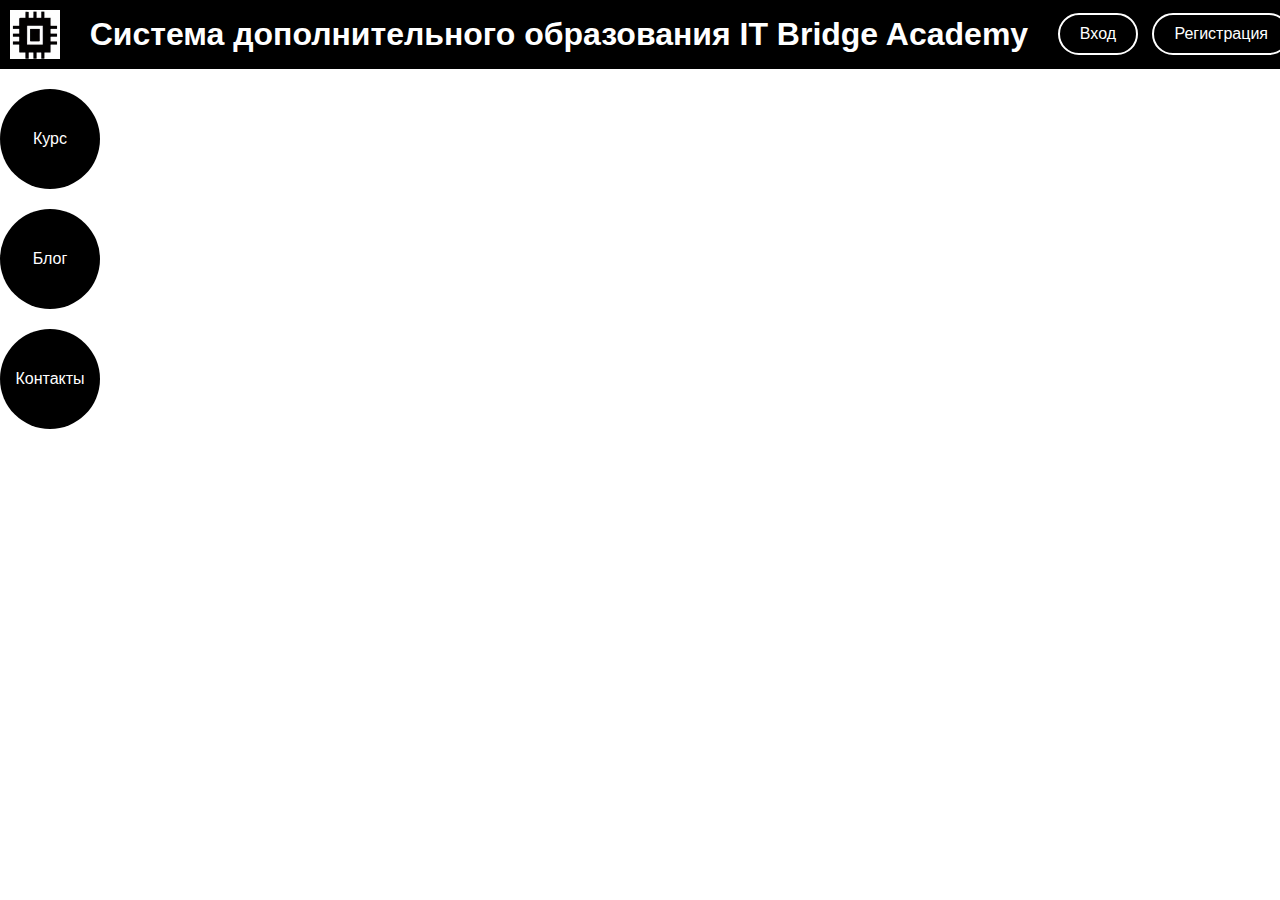
<file: СДО/index.html>
<!DOCTYPE html> 
<html lang="ru"> 
<head> 
    <meta charset="UTF-8"> 
    <meta name="viewport" content="width=device-width, initial-scale=1.0"> 
    <title>IT Bridge Academy</title> 
    <link rel="stylesheet" href="css/styles.css"> <!-- Подключение CSS файла -->
</head> 
<body> 
    <header> 
        <img src="images/logo.jpg" alt="Логотип" class="logo"> 
        <h1>Система дополнительного образования IT Bridge Academy</h1> 
        <div class="auth-buttons"> 
            <button class="auth-button">Вход</button> 
            <button class="auth-button">Регистрация</button> 
        </div> 
    </header> 
    <div class="main-container"> 
        <div class="sidebar"> 
            <div class="button-container"> 
                <button class="button">Курс</button> 
                <button class="button">Блог</button> 
                <button class="button">Контакты</button> 
            </div> 
        </div> 
<!-- Курсы -->
        <div class="content"> 
            <h1>


            </h1> 
        </div>

        
<!-- Курсы -->
    </div> 
</body> 
</html>
</file>
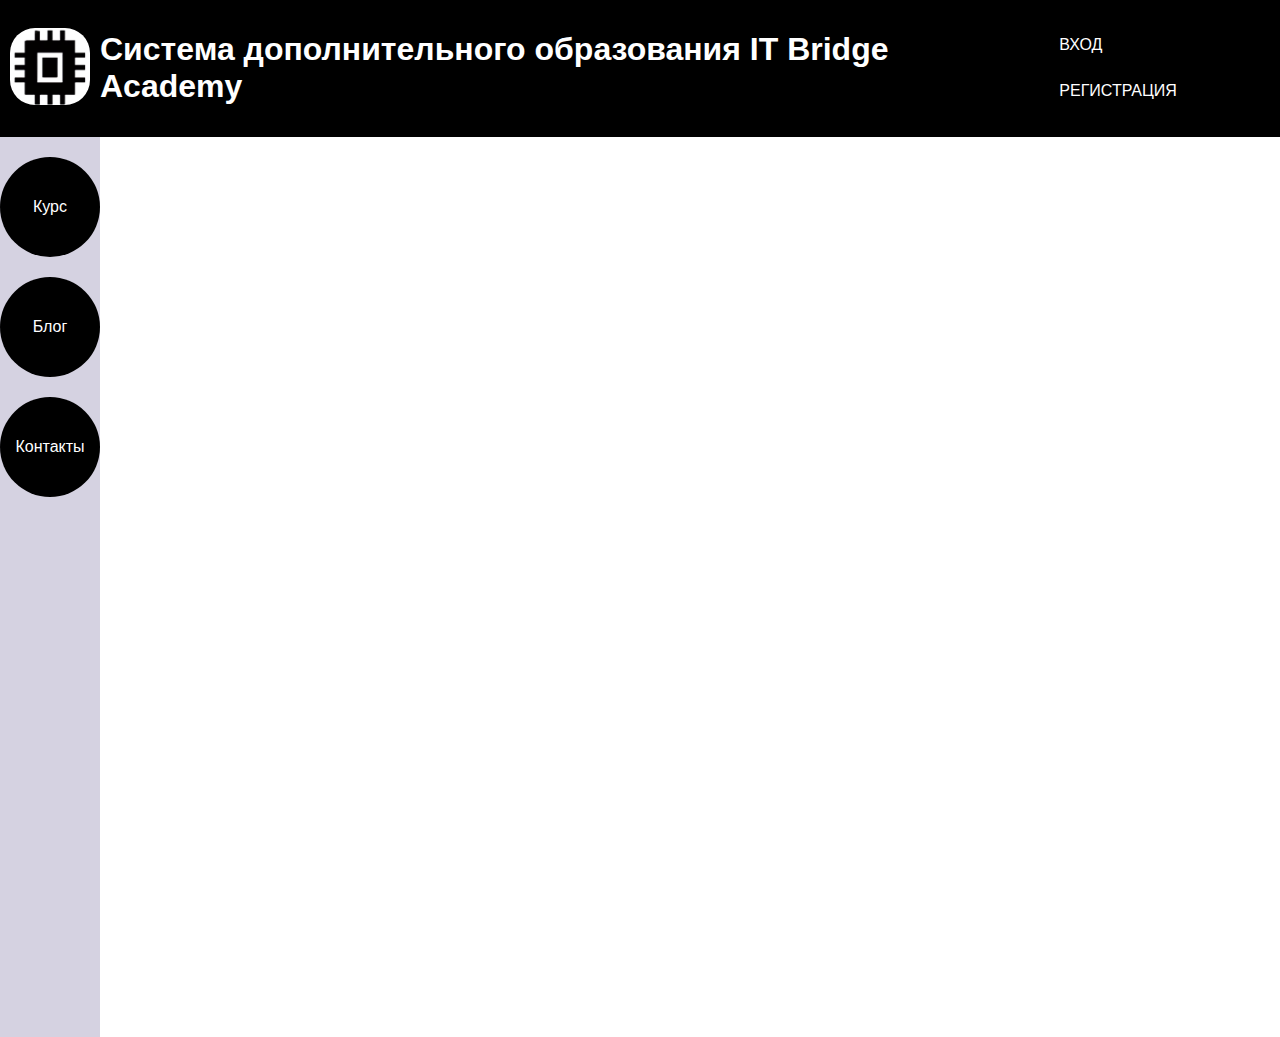
<file: СДО1/index.html>
<!DOCTYPE html>  
<html lang="ru">  
<head>  
    <meta charset="UTF-8">  
    <meta name="viewport" content="width=device-width, initial-scale=1.0">  
    <title>IT Bridge Academy</title>  
    <link rel="stylesheet" href="css/styles.css"> <!-- Подключение CSS файла -->
    <script src="js/scripts.js" defer></script>
</head>  
<body>  
    <header>  
      <a href="index.html"><img src="images/logo.jpg" alt="Логотип" class="logo"></a>
        <h1>Система дополнительного образования IT Bridge Academy</h1>  
        <div class="auth-buttons">  
            <button class="auth-button" id="loginBtn">ВХОД</button>  
            <button class="auth-button" id="registerBtn">РЕГИСТРАЦИЯ</button>  
        </div>  
    </header>  
    <div class="main-container">  
        <div class="sidebar">  
            <div class="button-container">  
                <button class="button" onclick="document.location='index1.html'">Курс</button>  
                <button class="button" onclick="document.location='index1.html'">Блог</button>
                <button class="button" onclick="document.location='index1.html'">Контакты</button>  
            </div>  
        </div>  
    </div>

    <!-- Модальное окно входа -->
    <div id="loginModal" class="modal">
      <div class="modal-content">
        <span class="close" id="closeLogin">&times;</span>
        <h2>Вход</h2>
        <form>
          <label for="email">Email:</label><br>
          <input type="email" id="email" name="email" required><br>
          <label for="password">Пароль:</label><br>
          <input type="password" id="password" name="password" required><br><br>
          <input type="submit" value="Войти">
        </form>
      </div>
    </div>

    <!-- Модальное окно регистрации -->
    <div id="registerModal" class="modal">
      <div class="modal-content">
        <span class="close" id="closeRegister">&times;</span>
        <h2>Регистрация</h2>
        <form>
          <label for="fullName">ФИО:</label><br>
          <input type="text" id="fullName" name="fullName" required><br>
          <label for="regEmail">Email:</label><br>
          <input type="email" id="regEmail" name="regEmail" required><br>
          <label for="regPassword">Пароль:</label><br>
          <input type="password" id="regPassword" name="regPassword" required><br>
          <label for="phone">Телефон:</label><br>
          <input type="tel" id="phone" name="phone" required><br><br>
          <input type="submit" value="Зарегистрироваться">
        </form>
      </div>
    </div>

    
</body>  
</html>
</file>
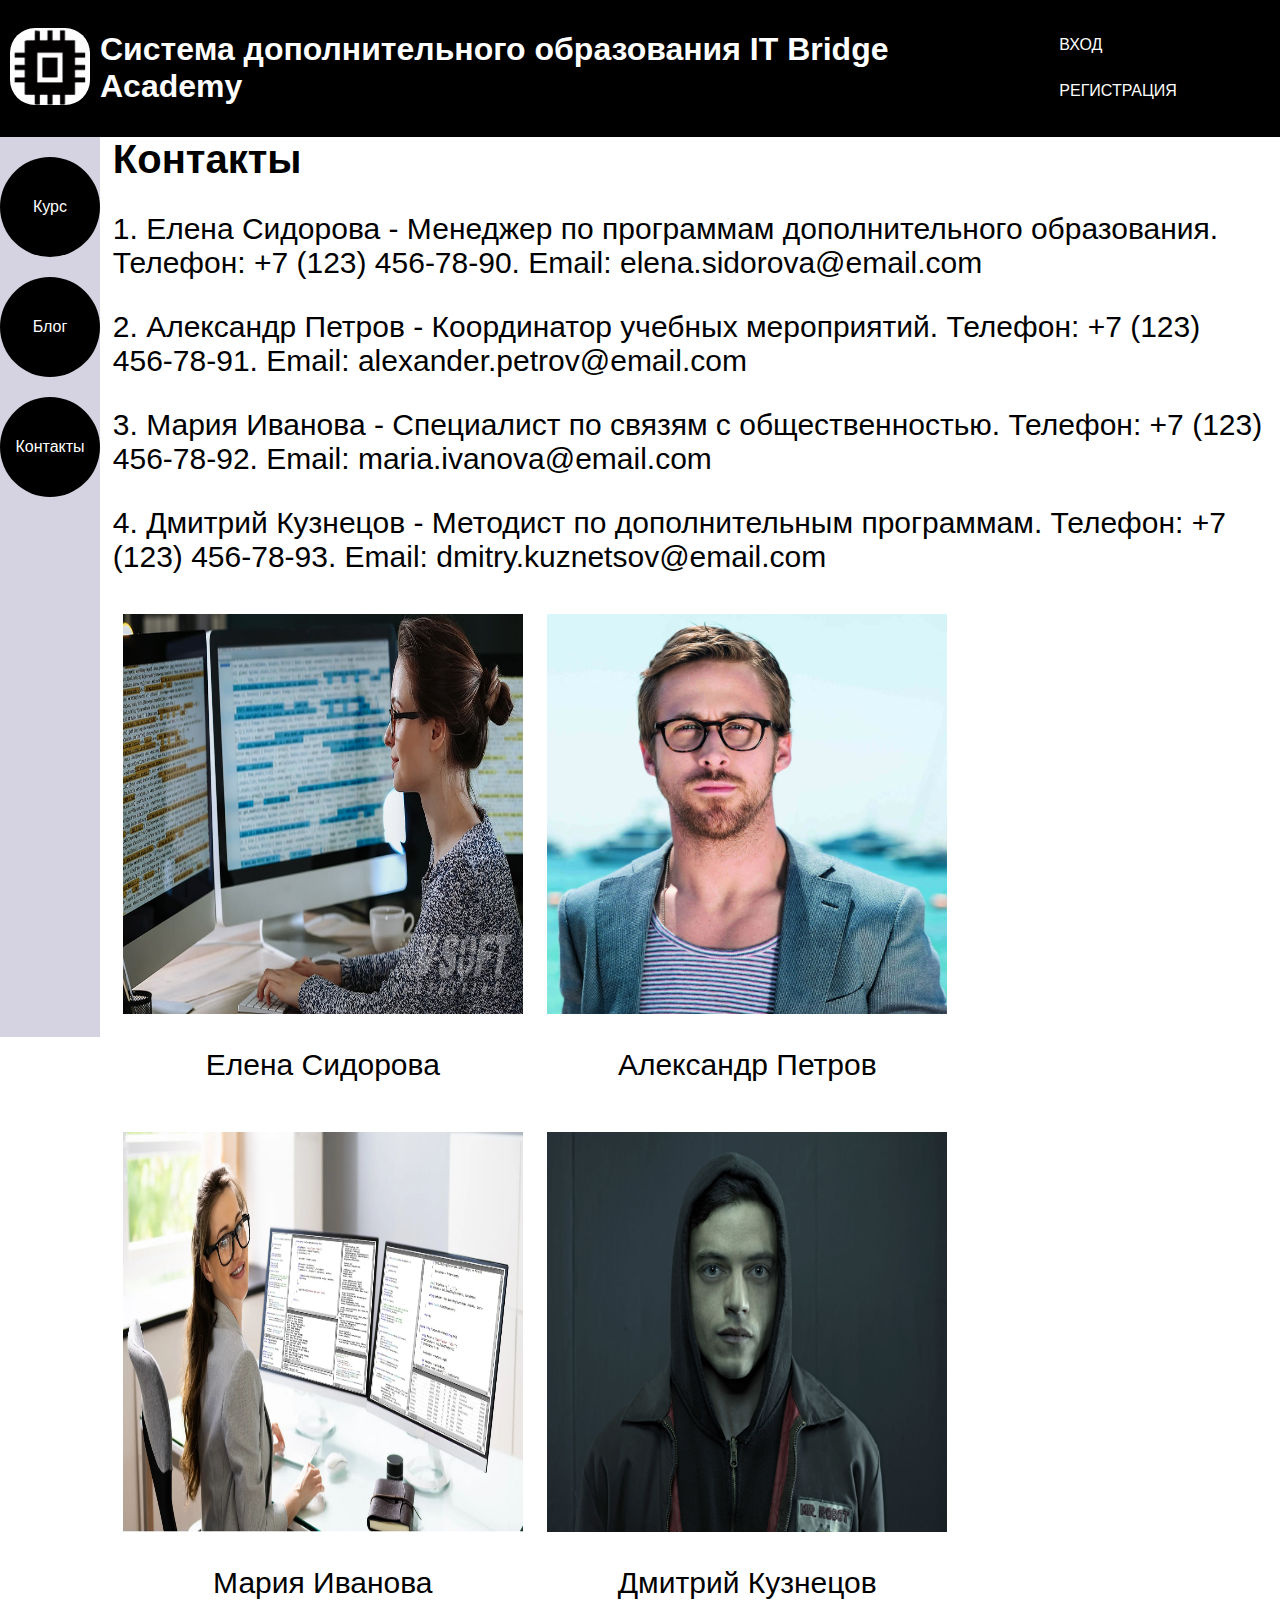
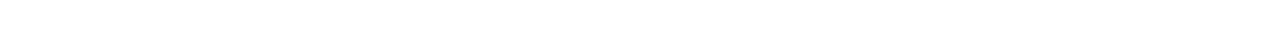
<file: СДО1/contact.html>
<!DOCTYPE html>  
<html lang="ru">  
<head>  
    <meta charset="UTF-8">  
    <meta name="viewport" content="width=device-width, initial-scale=1.0">  
    <title>IT Bridge Academy</title>  
    <link rel="stylesheet" href="css/styles.css"> <!-- Подключение CSS файла -->
    <script src="js/scripts.js" defer></script>
</head>  
<body>  
    <header>  
      <a href="index.html"><img src="images/logo.jpg" alt="Логотип" class="logo"></a>
        <h1>Система дополнительного образования IT Bridge Academy</h1>  
        <div class="auth-buttons">  
            <button class="auth-button" id="loginBtn">ВХОД</button>  
            <button class="auth-button" id="registerBtn">РЕГИСТРАЦИЯ</button>  
        </div>  
    </header> 
    <div class="main-container"> 
        <div class="sidebar">  
            <div class="button-container">  
                <button class="button" onclick="document.location='index1.html'">Курс</button>  
                <button class="button" onclick="document.location='index1.html'">Блог</button>
                <button class="button" onclick="document.location='index1.html'">Контакты</button> 
            </div>  
        </div>  
        <div class="content"> <!-- Контент справа от сайдбара --> 
          <h2>Контакты</h2> <!-- Текст "Контакты" -->
          <p>
            1. Елена Сидорова -
            Менеджер по программам дополнительного образования.        
            Телефон: +7 (123) 456-78-90. 
            Email: elena.sidorova@email.com
          </p>
          <p> 
          2. Александр Петров -
            Координатор учебных мероприятий. 
            Телефон: +7 (123) 456-78-91. 
            Email: alexander.petrov@email.com
          <p>
          <p>
          3. Мария Иванова -
              Специалист по связям с общественностью.  
              Телефон: +7 (123) 456-78-92.  
              Email: maria.ivanova@email.com
          </p>
          <p> 4. Дмитрий Кузнецов -
            Методист по дополнительным программам.  
            Телефон: +7 (123) 456-78-93.  
            Email: dmitry.kuznetsov@email.com
          </p>
          <div style="display: inline-block; margin: 10px; text-align: center;">
            <img src="images/contact.jpg" class="contact"><br>
            <p>Елена Сидорова</p>
        </div>
        
        <div style="display: inline-block; margin: 10px; text-align: center;">
            <img src="images/contact2.jpg" class="contact"><br>
            <p>Александр Петров</p>
        </div>
        
        <div style="display: inline-block; margin: 10px; text-align: center;">
            <img src="images/contact3.webp" class="contact"><br>
            <p>Мария Иванова</p>
        </div>
        
        <div style="display: inline-block; margin: 10px; text-align: center;">
            <img src="images/contact4.jpg" class="contact"><br>
            <p>Дмитрий Кузнецов</p>
        </div>
      </div>
    </div>

    <!-- Модальное окно входа -->
    <div id="loginModal" class="modal">
      <div class="modal-content">
        <span class="close" id="closeLogin">&times;</span>
        <h2>Вход</h2>
        <form>
          <label for="email">Email:</label><br>
          <input type="email" id="email" name="email" required><br>
          <label for="password">Пароль:</label><br>
          <input type="password" id="password" name="password" required><br><br>
          <input type="submit" value="Войти">
        </form>
      </div>
    </div>

    <!-- Модальное окно регистрации -->
    <div id="registerModal" class="modal">
      <div class="modal-content">
        <span class="close" id="closeRegister">&times;</span>
        <h2>Регистрация</h2>
        <form>
          <label for="fullName">ФИО:</label><br>
          <input type="text" id="fullName" name="fullName" required><br>
          <label for="regEmail">Email:</label><br>
          <input type="email" id="regEmail" name="regEmail" required><br>
          <label for="regPassword">Пароль:</label><br>
          <input type="password" id="regPassword" name="regPassword" required><br>
          <label for="phone">Телефон:</label><br>
          <input type="tel" id="phone" name="phone" required><br><br>
          <input type="submit" value="Зарегистрироваться">
        </form>
      </div>
    </div>

    
</body>  
</html>
</file>
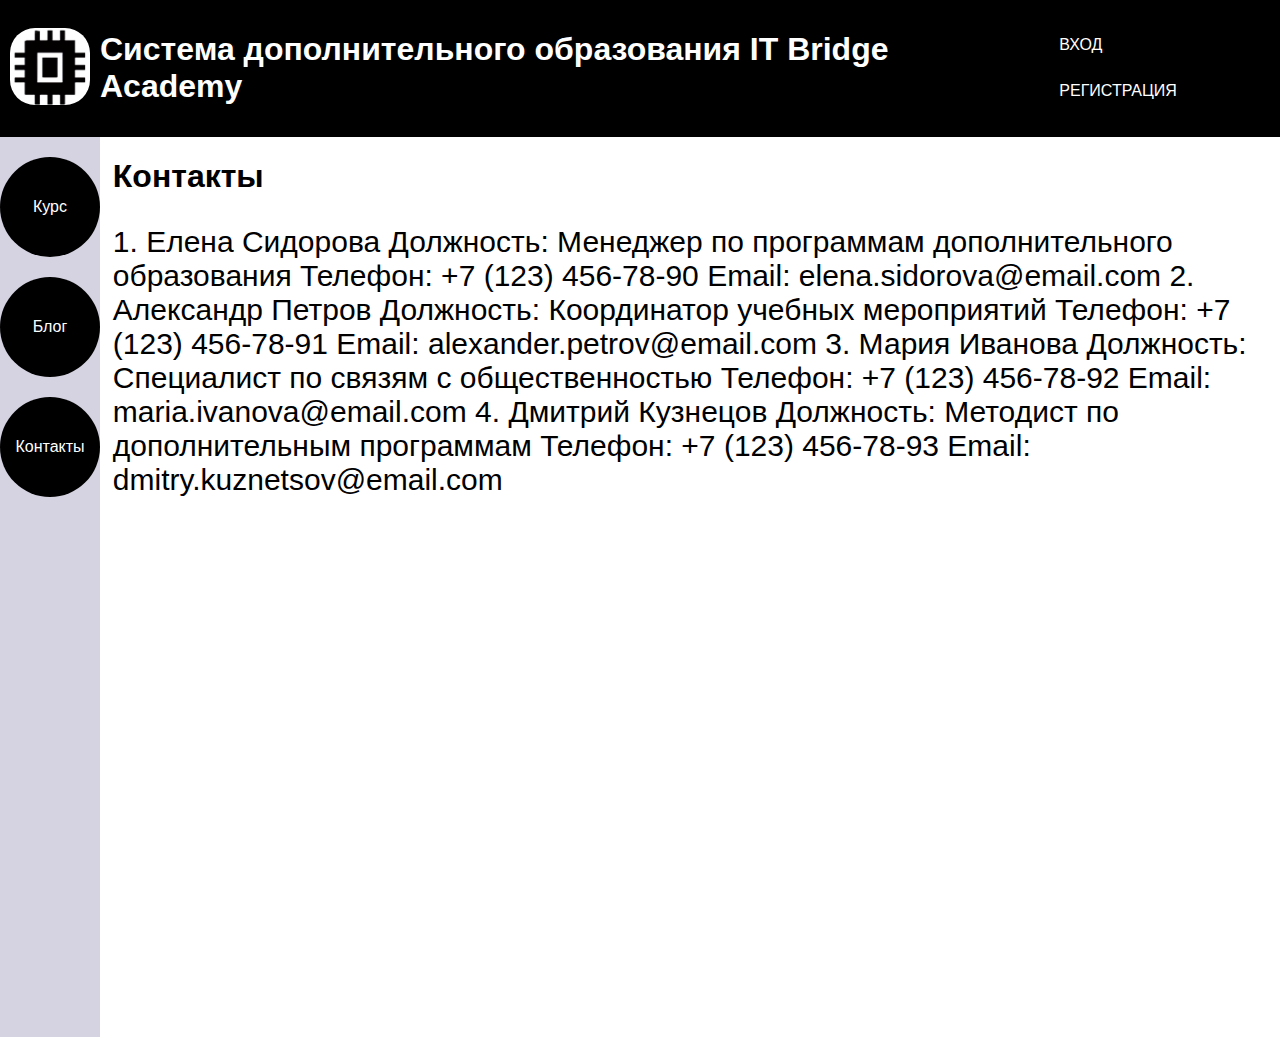
<file: СДО1/index1.html>
<!DOCTYPE html>  
<html lang="ru">  
<head>  
    <meta charset="UTF-8">  
    <meta name="viewport" content="width=device-width, initial-scale=1.0">  
    <title>IT Bridge Academy</title>  
    <link rel="stylesheet" href="css/styles.css"> <!-- Подключение CSS файла -->
    <script src="js/scripts.js" defer></script>
</head>  
<body>  
    <header>  
      <a href="index.html"><img src="images/logo.jpg" alt="Логотип" class="logo"></a>
        <h1>Система дополнительного образования IT Bridge Academy</h1>  
        <div class="auth-buttons">  
            <button class="auth-button" id="loginBtn">ВХОД</button>  
            <button class="auth-button" id="registerBtn">РЕГИСТРАЦИЯ</button>  
        </div>  
    </header> 
    <div class="main-container"> 
        <div class="sidebar">  
            <div class="button-container">  
                <button class="button" onclick="document.location='index1.html'">Курс</button>  
                <button class="button" onclick="document.location='index1.html'">Блог</button>
                <button class="button" onclick="document.location='index1.html'">Контакты</button> 
            </div>  
        </div>  
        <div class="content"> <!-- Контент справа от сайдбара --> 
          <h1>Контакты</h1> <!-- Текст "Контакты" -->
          <p>
            1. Елена Сидорова
            Должность: Менеджер по программам дополнительного образования        
            Телефон: +7 (123) 456-78-90 
            Email: elena.sidorova@email.com
            2. Александр Петров
            Должность: Координатор учебных мероприятий 
            Телефон: +7 (123) 456-78-91 
            Email: alexander.petrov@email.com
            3. Мария Иванова
            Должность: Специалист по связям с общественностью  
            Телефон: +7 (123) 456-78-92  
            Email: maria.ivanova@email.com
            4. Дмитрий Кузнецов
            Должность: Методист по дополнительным программам  
            Телефон: +7 (123) 456-78-93  
            Email: dmitry.kuznetsov@email.com
          </p>
      </div>
    </div>

    <!-- Модальное окно входа -->
    <div id="loginModal" class="modal">
      <div class="modal-content">
        <span class="close" id="closeLogin">&times;</span>
        <h2>Вход</h2>
        <form>
          <label for="email">Email:</label><br>
          <input type="email" id="email" name="email" required><br>
          <label for="password">Пароль:</label><br>
          <input type="password" id="password" name="password" required><br><br>
          <input type="submit" value="Войти">
        </form>
      </div>
    </div>

    <!-- Модальное окно регистрации -->
    <div id="registerModal" class="modal">
      <div class="modal-content">
        <span class="close" id="closeRegister">&times;</span>
        <h2>Регистрация</h2>
        <form>
          <label for="fullName">ФИО:</label><br>
          <input type="text" id="fullName" name="fullName" required><br>
          <label for="regEmail">Email:</label><br>
          <input type="email" id="regEmail" name="regEmail" required><br>
          <label for="regPassword">Пароль:</label><br>
          <input type="password" id="regPassword" name="regPassword" required><br>
          <label for="phone">Телефон:</label><br>
          <input type="tel" id="phone" name="phone" required><br><br>
          <input type="submit" value="Зарегистрироваться">
        </form>
      </div>
    </div>

    
</body>  
</html>
</file>
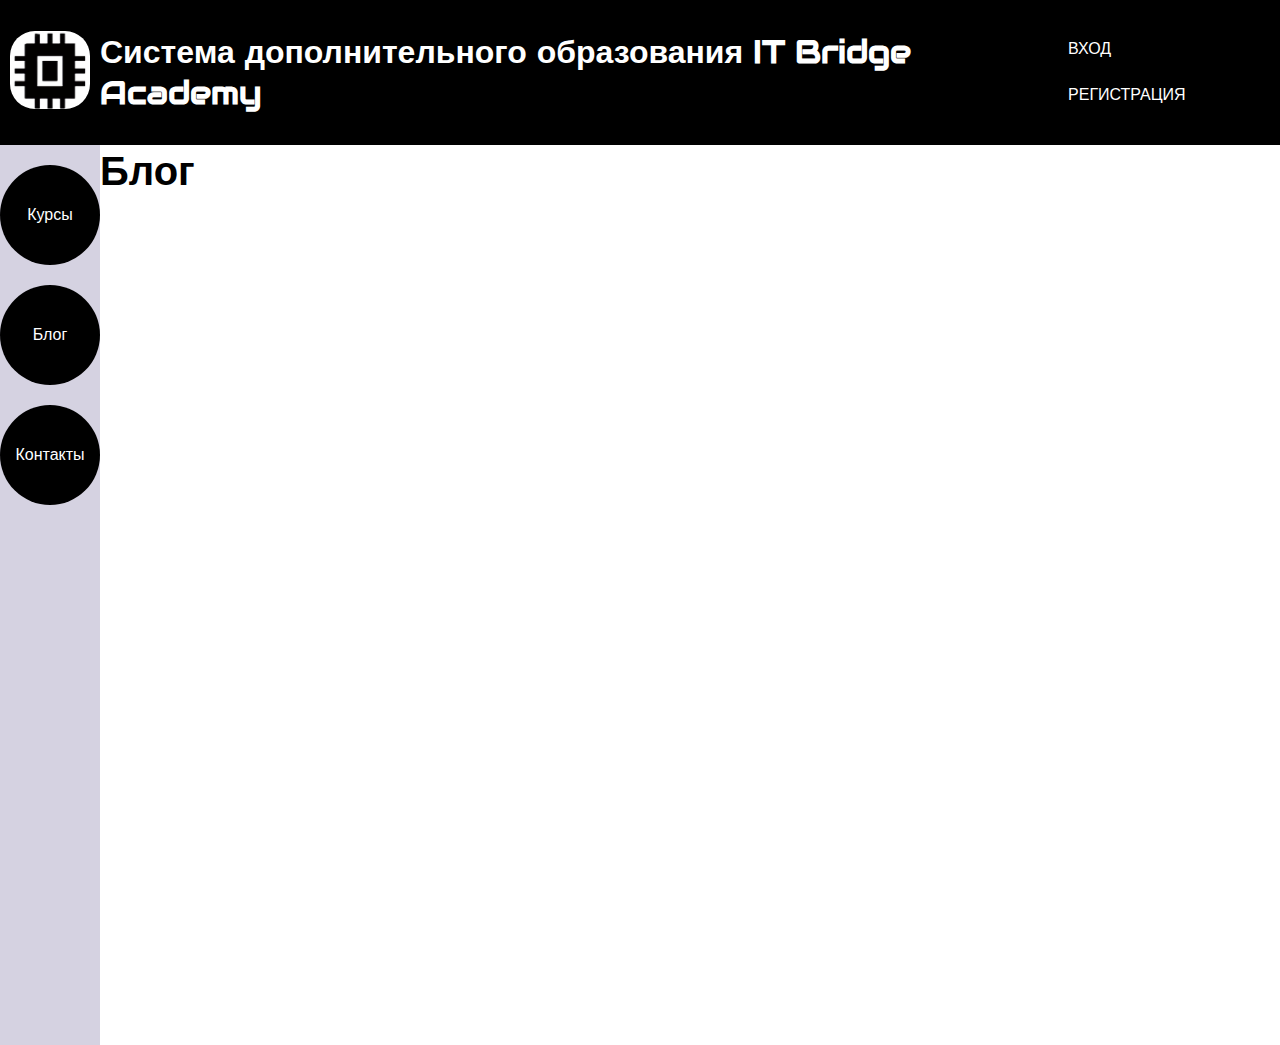
<file: СДО2/blog.html>
<!DOCTYPE html>  
<html lang="ru">  
<head>  
    <meta charset="UTF-8">  
    <meta name="viewport" content="width=device-width, initial-scale=1.0">  
    <title>IT Bridge Academy</title>  
    <link rel="stylesheet" href="https://fonts.googleapis.com/css?family=Audiowide">
    <link rel="stylesheet" href="css/styles.css"> <!-- Подключение CSS файла -->
    <script src="js/scripts.js" defer></script>
</head>  
<body>  
    <header>  
      <a href="sdo.html"><img src="images/logo.jpg" alt="Логотип" class="logo"></a>
        <h1>Система дополнительного образования IT Bridge Academy</h1>  
        <div class="auth-buttons">  
            <button class="auth-button" id="loginBtn">ВХОД</button>  
            <button class="auth-button" id="registerBtn">РЕГИСТРАЦИЯ</button>  
        </div>  
    </header> 
    <div class="main-container"> 
        <div class="sidebar">  
            <div class="button-container">  
                <button class="button" onclick="document.location='kyrsi.html'">Курсы</button>  
                <button class="button" onclick="document.location='blog.html'">Блог</button>
                <button class="button" onclick="document.location='contact.html'">Контакты</button> 
            </div>  
        </div>  
        
<h2>Блог</h2>
    <!-- Модальное окно входа -->
    <div id="loginModal" class="modal">
      <div class="modal-content">
        <span class="close" id="closeLogin">&times;</span>
        <h2>Вход</h2>
        <form>
          <label for="email">Email:</label><br>
          <input type="email" id="email" name="email" required><br>
          <label for="password">Пароль:</label><br>
          <input type="password" id="password" name="password" required><br><br>
          <input type="submit" value="Войти">
        </form>
      </div>
    </div>

    <!-- Модальное окно регистрации -->
    <div id="registerModal" class="modal">
      <div class="modal-content">
        <span class="close" id="closeRegister">&times;</span>
        <h2>Регистрация</h2>
        <form>
          <label for="fullName">ФИО:</label><br>
          <input type="text" id="fullName" name="fullName" required><br>
          <label for="regEmail">Email:</label><br>
          <input type="email" id="regEmail" name="regEmail" required><br>
          <label for="regPassword">Пароль:</label><br>
          <input type="password" id="regPassword" name="regPassword" required><br>
          <label for="phone">Телефон:</label><br>
          <input type="tel" id="phone" name="phone" required><br><br>
          <input type="submit" value="Зарегистрироваться">
        </form>
      </div>
    </div>

    
</body>  
</html>
</file>
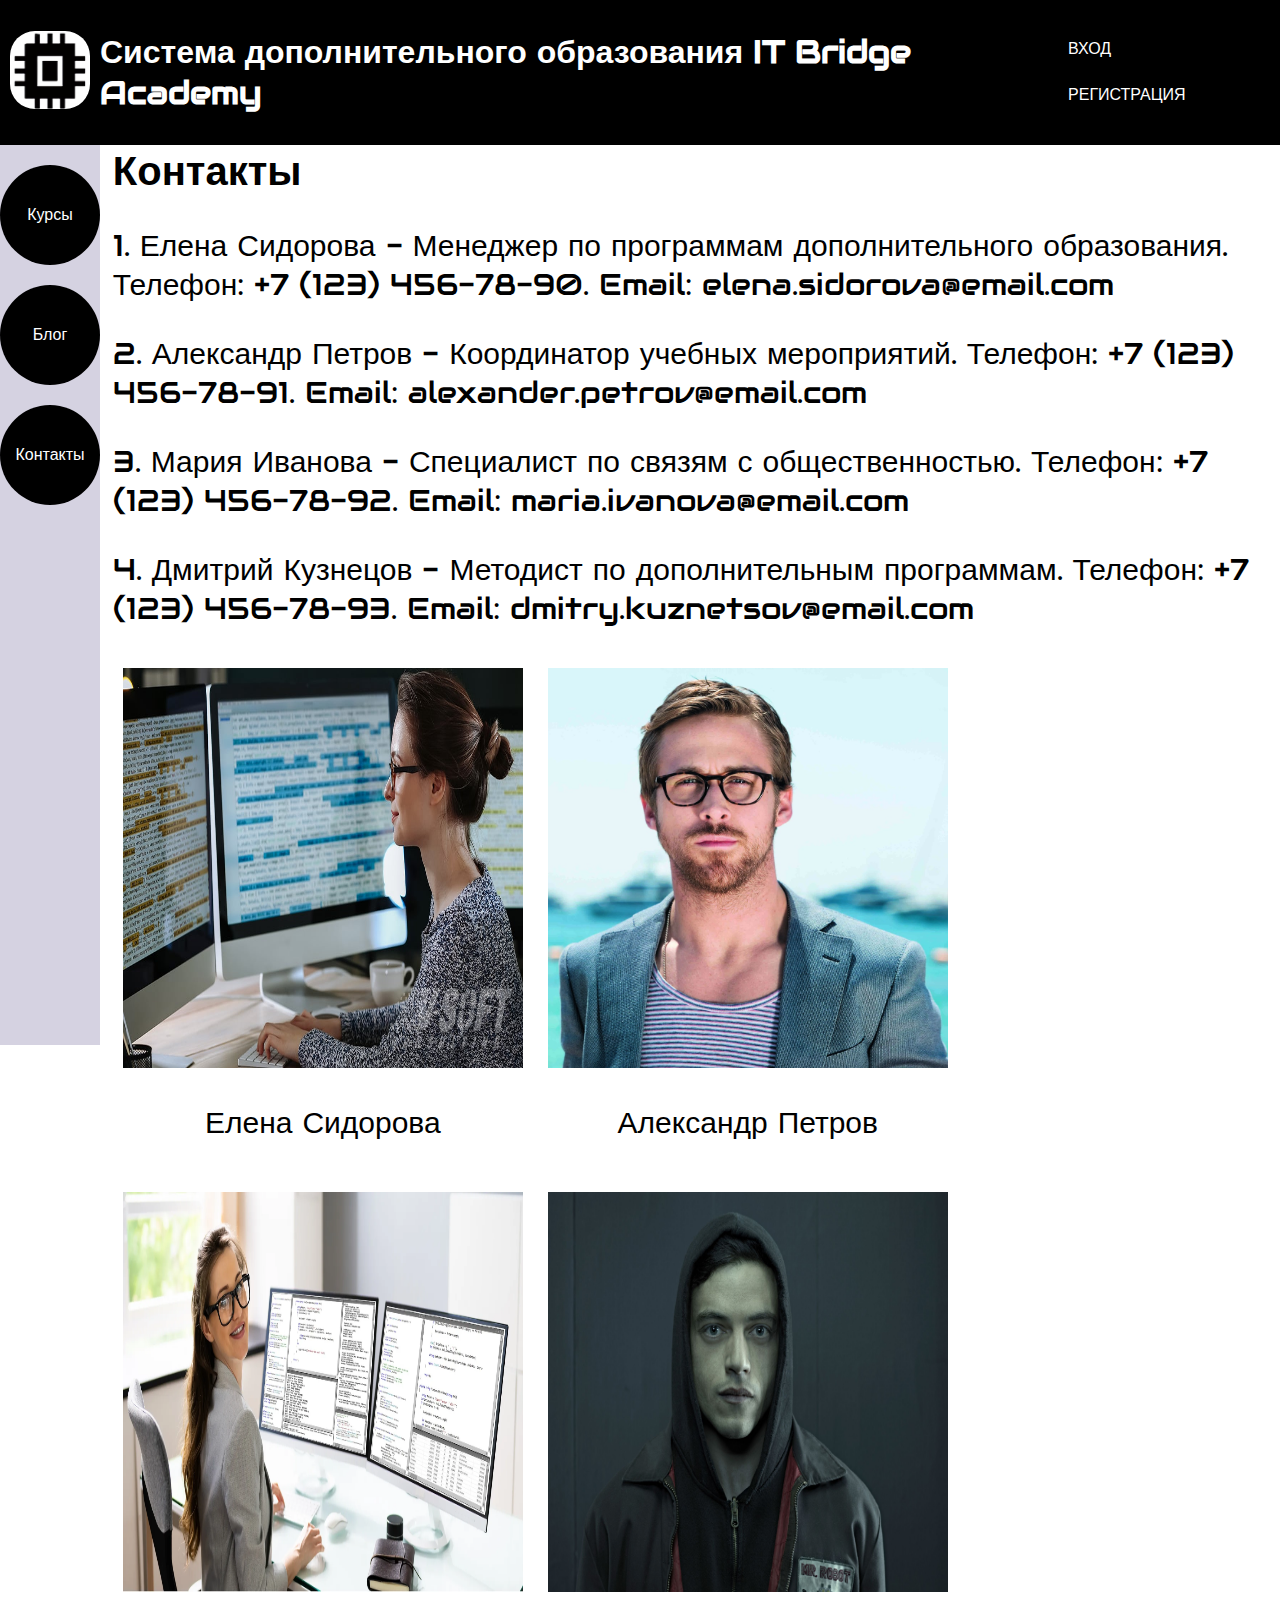
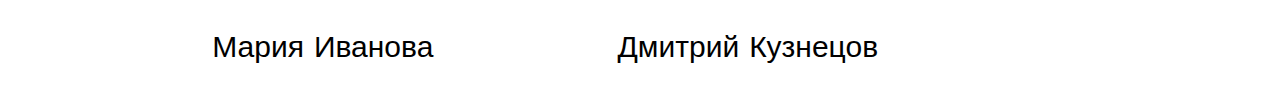
<file: СДО2/contact.html>
<!DOCTYPE html>  
<html lang="ru">  
<head>  
    <meta charset="UTF-8">  
    <meta name="viewport" content="width=device-width, initial-scale=1.0">  
    <title>IT Bridge Academy</title>  
    <link rel="stylesheet" href="https://fonts.googleapis.com/css?family=Audiowide">
    <link rel="stylesheet" href="css/styles.css"> <!-- Подключение CSS файла -->
    <script src="js/scripts.js" defer></script>
</head>  
<body>  
    <header>  
      <a href="sdo.html"><img src="images/logo.jpg" alt="Логотип" class="logo"></a>
        <h1>Система дополнительного образования IT Bridge Academy</h1>  
        <div class="auth-buttons">  
            <button class="auth-button" id="loginBtn">ВХОД</button>  
            <button class="auth-button" id="registerBtn">РЕГИСТРАЦИЯ</button>  
        </div>  
    </header> 
    <div class="main-container"> 
        <div class="sidebar">  
            <div class="button-container">  
                <button class="button" onclick="document.location='kyrsi.html'">Курсы</button>  
                <button class="button" onclick="document.location='blog.html'">Блог</button>
                <button class="button" onclick="document.location='contact.html'">Контакты</button> 
            </div>  
        </div>  
        <div class="content"> 
          <h2>Контакты</h2> 
          <p>
            1. Елена Сидорова -
            Менеджер по программам дополнительного образования.        
            Телефон: +7 (123) 456-78-90. 
            Email: elena.sidorova@email.com
          </p>
          <p> 
          2. Александр Петров -
            Координатор учебных мероприятий. 
            Телефон: +7 (123) 456-78-91. 
            Email: alexander.petrov@email.com
          <p>
          <p>
          3. Мария Иванова -
              Специалист по связям с общественностью.  
              Телефон: +7 (123) 456-78-92.  
              Email: maria.ivanova@email.com
          </p>
          <p> 4. Дмитрий Кузнецов -
            Методист по дополнительным программам.  
            Телефон: +7 (123) 456-78-93.  
            Email: dmitry.kuznetsov@email.com
          </p>
          <div style="display: inline-block; margin: 10px; text-align: center;">
            <img src="images/contact.jpg" class="contact"><br>
            <p>Елена Сидорова</p>
        </div>
        
        <div style="display: inline-block; margin: 10px; text-align: center;">
            <img src="images/contact2.jpg" class="contact"><br>
            <p>Александр Петров</p>
        </div>
        
        <div style="display: inline-block; margin: 10px; text-align: center;">
            <img src="images/contact3.webp" class="contact"><br>
            <p>Мария Иванова</p>
        </div>
        
        <div style="display: inline-block; margin: 10px; text-align: center;">
            <img src="images/contact4.jpg" class="contact"><br>
            <p>Дмитрий Кузнецов</p>
        </div>
      </div>
    </div>

    <!-- Модальное окно входа -->
    <div id="loginModal" class="modal">
      <div class="modal-content">
        <span class="close" id="closeLogin">&times;</span>
        <h2>Вход</h2>
        <form>
          <label for="email">Email:</label><br>
          <input type="email" id="email" name="email" required><br>
          <label for="password">Пароль:</label><br>
          <input type="password" id="password" name="password" required><br><br>
          <input type="submit" value="Войти">
        </form>
      </div>
    </div>

    <!-- Модальное окно регистрации -->
    <div id="registerModal" class="modal">
      <div class="modal-content">
        <span class="close" id="closeRegister">&times;</span>
        <h2>Регистрация</h2>
        <form>
          <label for="fullName">ФИО:</label><br>
          <input type="text" id="fullName" name="fullName" required><br>
          <label for="regEmail">Email:</label><br>
          <input type="email" id="regEmail" name="regEmail" required><br>
          <label for="regPassword">Пароль:</label><br>
          <input type="password" id="regPassword" name="regPassword" required><br>
          <label for="phone">Телефон:</label><br>
          <input type="tel" id="phone" name="phone" required><br><br>
          <input type="submit" value="Зарегистрироваться">
        </form>
      </div>
    </div>

    
</body>  
</html>
</file>
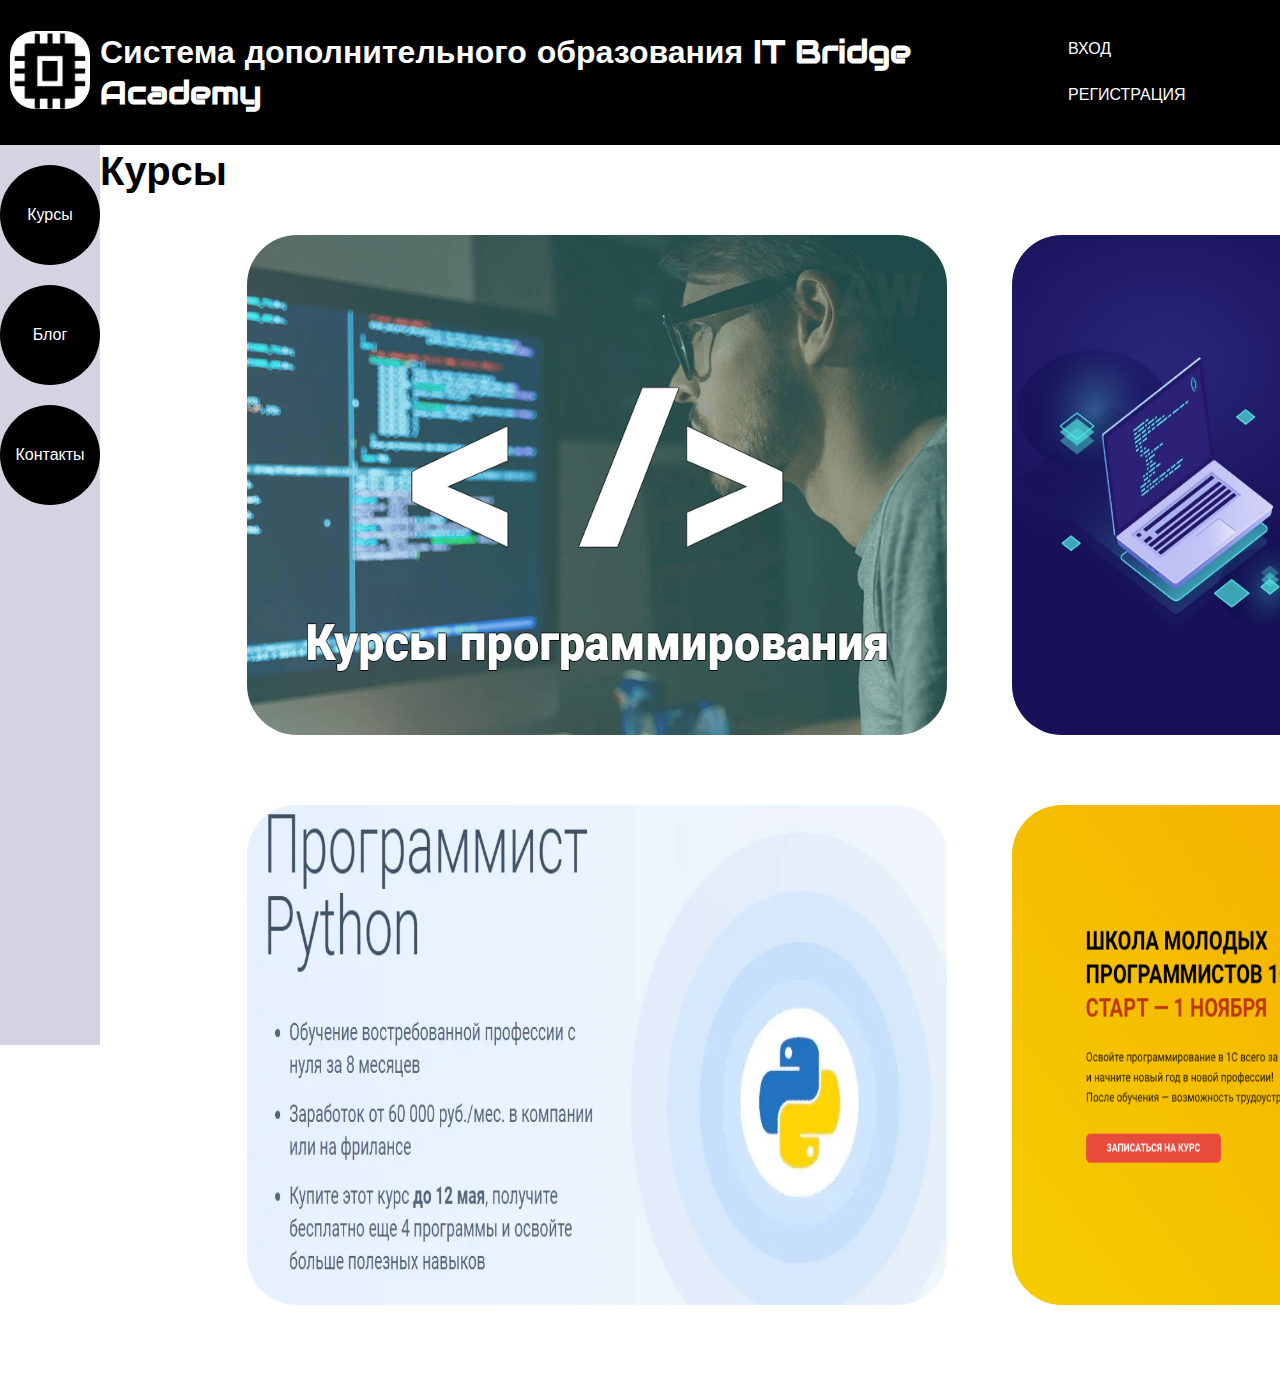
<file: СДО2/Kyrsi.html>
<!DOCTYPE html>  
<html lang="ru">  
<head>  
    <meta charset="UTF-8">  
    <meta name="viewport" content="width=device-width, initial-scale=1.0">  
    <title>IT Bridge Academy</title>  
    <link rel="stylesheet" href="https://fonts.googleapis.com/css?family=Audiowide">
    <link rel="stylesheet" href="css/styles.css"> <!-- Подключение CSS файла -->
    <script src="js/scripts.js" defer></script>
</head>  
<body>  
    <header>  
      <a href="sdo.html"><img src="images/logo.jpg" alt="Логотип" class="logo"></a>
        <h1>Система дополнительного образования IT Bridge Academy</h1>  
        <div class="auth-buttons">  
            <button class="auth-button" id="loginBtn">ВХОД</button>  
            <button class="auth-button" id="registerBtn">РЕГИСТРАЦИЯ</button>  
        </div>  
    </header> 
    <div class="main-container"> 
        <div class="sidebar">  
            <div class="button-container">  
                <button class="button" onclick="document.location='kyrsi.html'">Курсы</button>  
                <button class="button" onclick="document.location='blog.html'">Блог</button>
                <button class="button" onclick="document.location='contact.html'">Контакты</button> 
            </div>  
        </div>  
        <h2>Курсы</h2>

    <!-- Модальное окно входа -->
    <div id="loginModal" class="modal">
      <div class="modal-content">
        <span class="close" id="closeLogin">&times;</span>
        <h2>Вход</h2>
        <form>
          <label for="email">Email:</label><br>
          <input type="email" id="email" name="email" required><br>
          <label for="password">Пароль:</label><br>
          <input type="password" id="password" name="password" required><br><br>
          <input type="submit" value="Войти">
        </form>
      </div>
    </div>
    <div class="gallery">
      <a href="kyrsiinfo.html"><img src="images/photokyrsi.jpeg" alt="Image 1" class="single-image"></a>
        <a href="kyrsiinfo.html"><img src="images/photokyrsi1.jpg" alt="Image 2" class="single-image"></a>
          <a href="kyrsiinfo.html"><img src="images/photokyrsi2.png" alt="Image 3" class="single-image"></a>
            <a href="kyrsiinfo.html"><img src="images/photokyrsi3.webp" alt="Image 4" class="single-image"></a>
              <a href="kyrsiinfo.html"><img src="images/photokyrsi4.png" alt="Image 5" class="single-image"></a>
                <a href="kyrsiinfo.html"><img src="images/photokyrsi5.png" alt="Image 6" class="single-image"></a>
  </div>
    <!-- Модальное окно регистрации -->
    <div id="registerModal" class="modal">
      <div class="modal-content">
        <span class="close" id="closeRegister">&times;</span>
        <h2>Регистрация</h2>
        <form>
          <label for="fullName">ФИО:</label><br>
          <input type="text" id="fullName" name="fullName" required><br>
          <label for="regEmail">Email:</label><br>
          <input type="email" id="regEmail" name="regEmail" required><br>
          <label for="regPassword">Пароль:</label><br>
          <input type="password" id="regPassword" name="regPassword" required><br>
          <label for="phone">Телефон:</label><br>
          <input type="tel" id="phone" name="phone" required><br><br>
          <input type="submit" value="Зарегистрироваться">
        </form>
      </div>
    </div>

    
</body>  
</html>
</file>
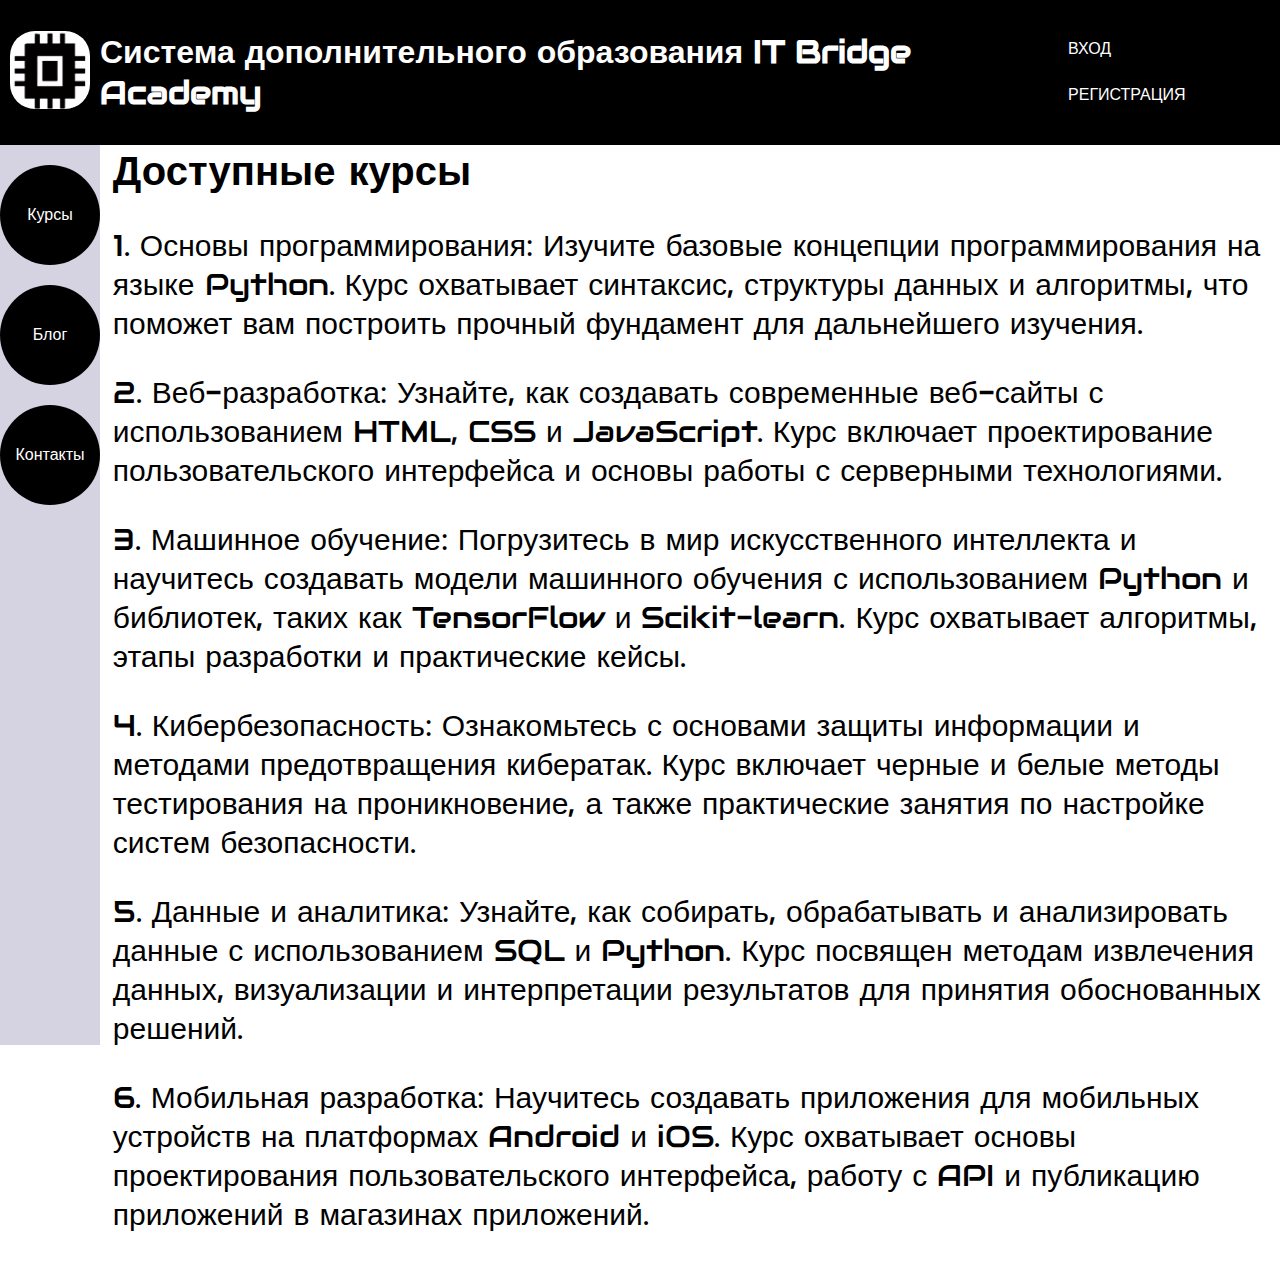
<file: СДО2/kyrsiinfo.html>
<!DOCTYPE html>  
<html lang="ru">  
<head>  
    <meta charset="UTF-8">  
    <meta name="viewport" content="width=device-width, initial-scale=1.0">  
    <title>IT Bridge Academy</title>
    <link rel="stylesheet" href="https://fonts.googleapis.com/css?family=Audiowide">
    <link rel="stylesheet" href="css/styles.css"> <!-- Подключение CSS файла -->
    <script src="js/scripts.js" defer></script>
</head>  
<body>  
    <header>  
      <a href="sdo.html"><img src="images/logo.jpg" alt="Логотип" class="logo"></a>
        <h1>Система дополнительного образования IT Bridge Academy</h1>  
        <div class="auth-buttons">  
            <button class="auth-button" id="loginBtn">ВХОД</button>  
            <button class="auth-button" id="registerBtn">РЕГИСТРАЦИЯ</button>  
        </div>  
    </header> 
    <div class="main-container"> 
        <div class="sidebar">  
            <div class="button-container">  
                <button class="button" onclick="document.location='kyrsi.html'">Курсы</button>  
                <button class="button" onclick="document.location='blog.html'">Блог</button>
                <button class="button" onclick="document.location='contact.html'">Контакты</button> 
            </div>  
        </div>  
        <div class="content"> 
         <h2>Доступные курсы</h2> 
         <p>1. Основы программирования: Изучите базовые концепции программирования на языке Python. Курс охватывает синтаксис, структуры данных и алгоритмы, что поможет вам построить прочный фундамент для дальнейшего изучения.</p>

         <p>2. Веб-разработка: Узнайте, как создавать современные веб-сайты с использованием HTML, CSS и JavaScript. Курс включает проектирование пользовательского интерфейса и основы работы с серверными технологиями.</p>

          <p>3. Машинное обучение: Погрузитесь в мир искусственного интеллекта и научитесь создавать модели машинного обучения с использованием Python и библиотек, таких как TensorFlow и Scikit-learn. Курс охватывает алгоритмы, этапы разработки и практические кейсы.</p>

            <p>4. Кибербезопасность: Ознакомьтесь с основами защиты информации и методами предотвращения кибератак. Курс включает черные и белые методы тестирования на проникновение, а также практические занятия по настройке систем безопасности.</p>

              <p>5. Данные и аналитика: Узнайте, как собирать, обрабатывать и анализировать данные с использованием SQL и Python. Курс посвящен методам извлечения данных, визуализации и интерпретации результатов для принятия обоснованных решений.</p>

                <p>6. Мобильная разработка: Научитесь создавать приложения для мобильных устройств на платформах Android и iOS. Курс охватывает основы проектирования пользовательского интерфейса, работу с API и публикацию приложений в магазинах приложений.</p>
        </div>
      </div>
    </div>

    <!-- Модальное окно входа -->
    <div id="loginModal" class="modal">
      <div class="modal-content">
        <span class="close" id="closeLogin">&times;</span>
        <h2>Вход</h2>
        <form>
          <label for="email">Email:</label><br>
          <input type="email" id="email" name="email" required><br>
          <label for="password">Пароль:</label><br>
          <input type="password" id="password" name="password" required><br><br>
          <input type="submit" value="Войти">
        </form>
      </div>
    </div>

    <!-- Модальное окно регистрации -->
    <div id="registerModal" class="modal">
      <div class="modal-content">
        <span class="close" id="closeRegister">&times;</span>
        <h2>Регистрация</h2>
        <form>
          <label for="fullName">ФИО:</label><br>
          <input type="text" id="fullName" name="fullName" required><br>
          <label for="regEmail">Email:</label><br>
          <input type="email" id="regEmail" name="regEmail" required><br>
          <label for="regPassword">Пароль:</label><br>
          <input type="password" id="regPassword" name="regPassword" required><br>
          <label for="phone">Телефон:</label><br>
          <input type="tel" id="phone" name="phone" required><br><br>
          <input type="submit" value="Зарегистрироваться">
        </form>
      </div>
    </div>

    
</body>  
</html>
</file>
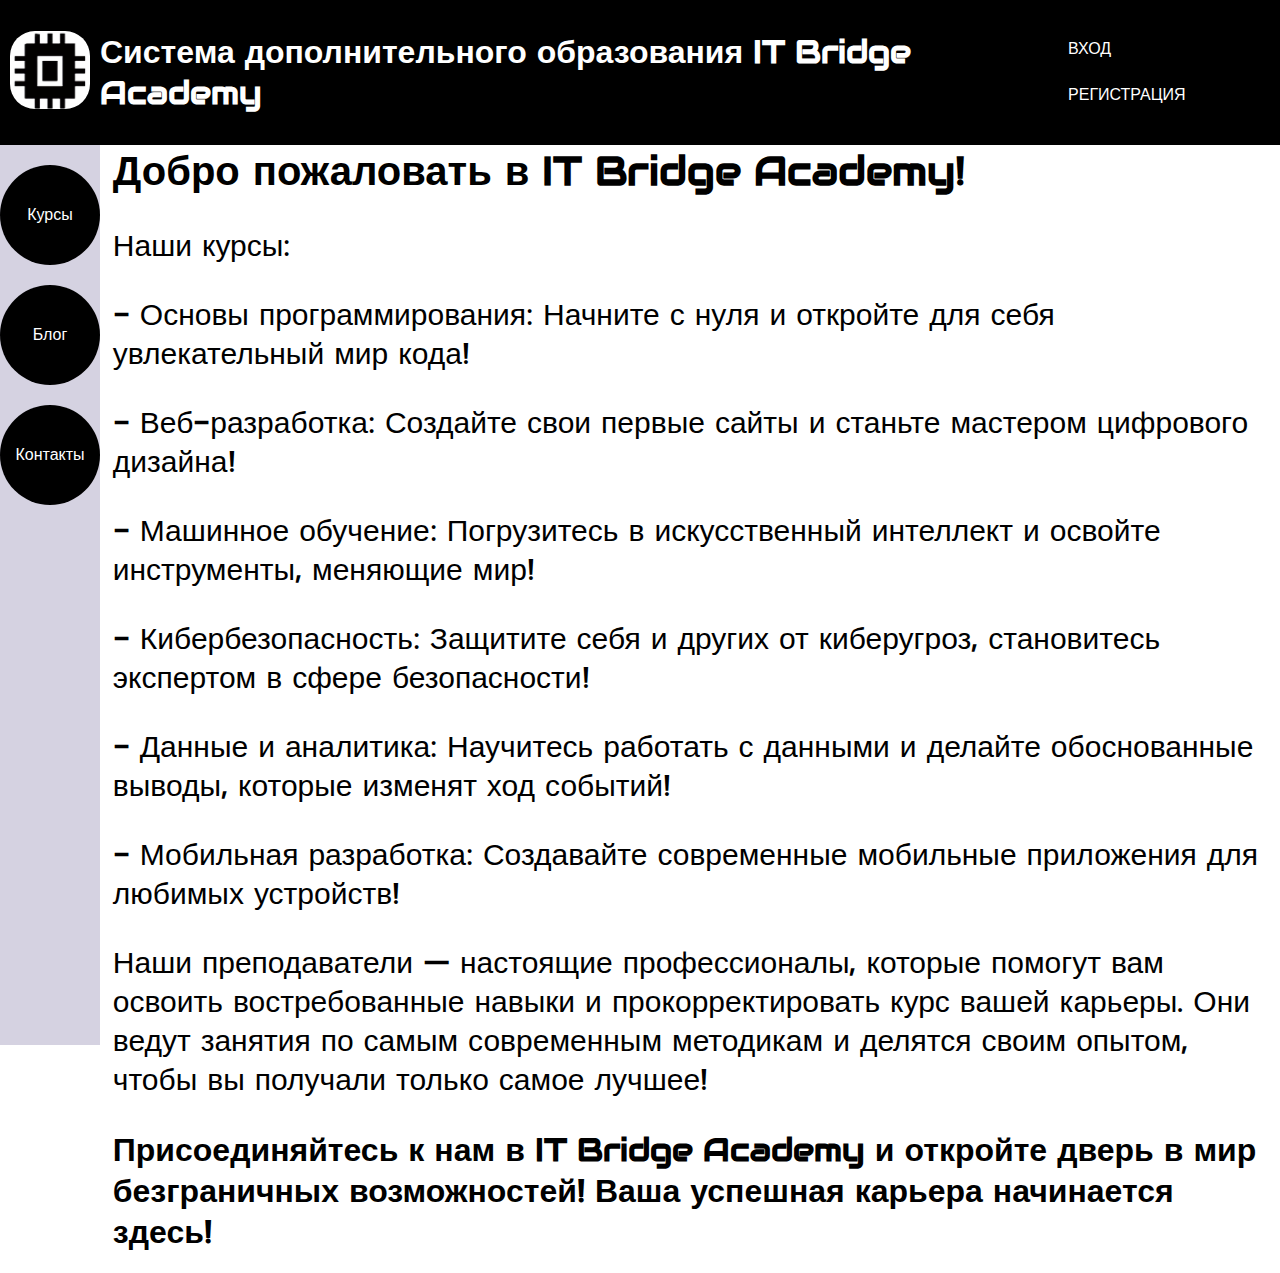
<file: СДО2/sdo.html>
<!DOCTYPE html>  
<html lang="ru">  
<head>  
    <meta charset="UTF-8">  
    <meta name="viewport" content="width=device-width, initial-scale=1.0">  
    <title>IT Bridge Academy</title>  
    <link rel="stylesheet" href="https://fonts.googleapis.com/css?family=Audiowide">
    <link rel="stylesheet" href="css/styles.css"> <!-- Подключение CSS файла -->
    <script src="js/scripts.js" defer></script>
</head>  
<body>  
    <header>  
      <a href="sdo.html"><img src="images/logo.jpg" alt="Логотип" class="logo"></a>
        <h1>Система дополнительного образования IT Bridge Academy</h1>  
        <div class="auth-buttons">  
            <button class="auth-button" id="loginBtn">ВХОД</button>  
            <button class="auth-button" id="registerBtn">РЕГИСТРАЦИЯ</button>  
        </div>  
    </header>  
    <div class="main-container">  
        <div class="sidebar">  
            <div class="button-container">  
                <button class="button" onclick="document.location='kyrsi.html'">Курсы</button>  
                <button class="button" onclick="document.location='blog.html'">Блог</button>
                <button class="button" onclick="document.location='contact.html'">Контакты</button>  
            </div>  
        </div>  
        <div class="content">
        <h2>Добро пожаловать в IT Bridge Academy!</h2>
        <p>Наши курсы:</p>
          <p>- Основы программирования: Начните с нуля и откройте для себя увлекательный мир кода!</p>
          <p>- Веб-разработка: Создайте свои первые сайты и станьте мастером цифрового дизайна!</p>
            <p>- Машинное обучение: Погрузитесь в искусственный интеллект и освойте инструменты, меняющие мир!</p>
              <p>- Кибербезопасность: Защитите себя и других от киберугроз, становитесь экспертом в сфере безопасности!</p>
                <p>- Данные и аналитика: Научитесь работать с данными и делайте обоснованные выводы, которые изменят ход событий!</p>
                  <p>- Мобильная разработка: Создавайте современные мобильные приложения для любимых устройств!</p>
          
                  <p>Наши преподаватели — настоящие профессионалы, которые помогут вам освоить востребованные навыки и прокорректировать курс вашей карьеры. Они ведут занятия по самым современным методикам и делятся своим опытом, чтобы вы получали только самое лучшее!</p>
          
                  <h1>Присоединяйтесь к нам в IT Bridge Academy и откройте дверь в мир безграничных возможностей! Ваша успешная карьера начинается здесь!</h1>
</div>
    <!-- Модальное окно входа -->
    <div id="loginModal" class="modal">
      <div class="modal-content">
        <span class="close" id="closeLogin">&times;</span>
        <h2>Вход</h2>
        <form>
          <label for="email">Email:</label><br>
          <input type="email" id="email" name="email" required><br>
          <label for="password">Пароль:</label><br>
          <input type="password" id="password" name="password" required><br><br>
          <input type="submit" value="Войти">
        </form>
      </div>
    </div>

    <!-- Модальное окно регистрации -->
    <div id="registerModal" class="modal">
      <div class="modal-content">
        <span class="close" id="closeRegister">&times;</span>
        <h2>Регистрация</h2>
        <form>
          <label for="fullName">ФИО:</label><br>
          <input type="text" id="fullName" name="fullName" required><br>
          <label for="regEmail">Email:</label><br>
          <input type="email" id="regEmail" name="regEmail" required><br>
          <label for="regPassword">Пароль:</label><br>
          <input type="password" id="regPassword" name="regPassword" required><br>
          <label for="phone">Телефон:</label><br>
          <input type="tel" id="phone" name="phone" required><br><br>
          <input type="submit" value="Зарегистрироваться">
        </form>
      </div>
    </div>

    
</body>  
</html>
</file>
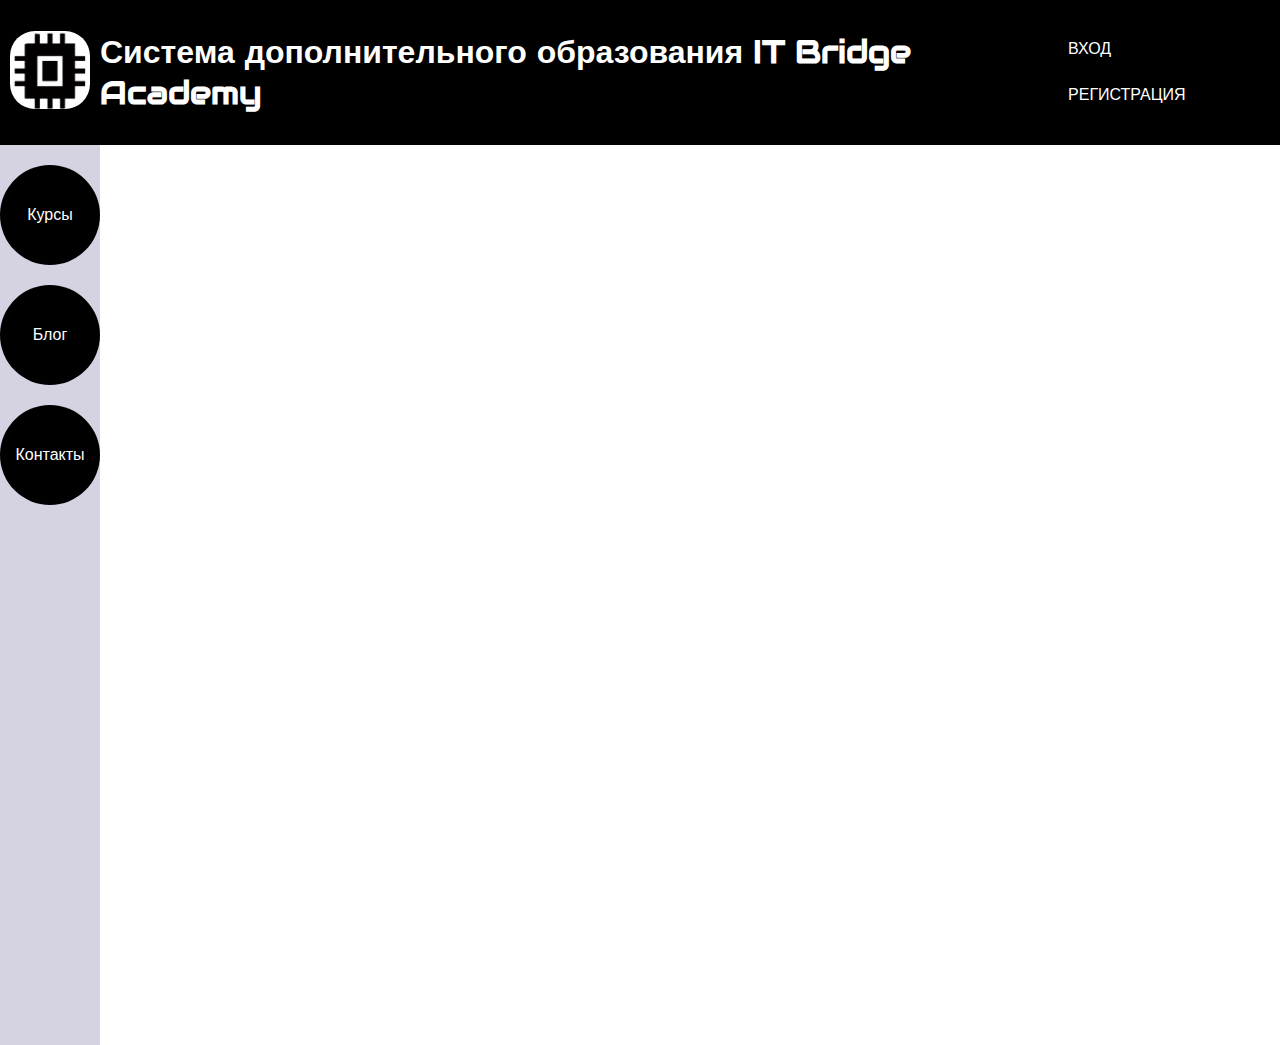
<file: СДО2/Shapka.html>
<!DOCTYPE html>  
<html lang="ru">  
<head>  
    <meta charset="UTF-8">  
    <meta name="viewport" content="width=device-width, initial-scale=1.0">  
    <title>IT Bridge Academy</title>  
    <link rel="stylesheet" href="https://fonts.googleapis.com/css?family=Audiowide">
    <link rel="stylesheet" href="css/styles.css"> <!-- Подключение CSS файла -->
    <script src="js/scripts.js" defer></script>
</head>  
<body>  
    <header>  
      <a href="sdo.html"><img src="images/logo.jpg" alt="Логотип" class="logo"></a>
        <h1>Система дополнительного образования IT Bridge Academy</h1>  
        <div class="auth-buttons">  
            <button class="auth-button" id="loginBtn">ВХОД</button>  
            <button class="auth-button" id="registerBtn">РЕГИСТРАЦИЯ</button>  
        </div>  
    </header>  
    <div class="main-container">  
        <div class="sidebar">  
            <div class="button-container">  
                <button class="button" onclick="document.location='kyrsi.html'">Курсы</button>  
                <button class="button" onclick="document.location='blog.html'">Блог</button>
                <button class="button" onclick="document.location='contact.html'">Контакты</button>  
            </div>  
        </div>  
    </div>

    <!-- Модальное окно входа -->
    <div id="loginModal" class="modal">
      <div class="modal-content">
        <span class="close" id="closeLogin">&times;</span>
        <h2>Вход</h2>
        <form>
          <label for="email">Email:</label><br>
          <input type="email" id="email" name="email" required><br>
          <label for="password">Пароль:</label><br>
          <input type="password" id="password" name="password" required><br><br>
          <input type="submit" value="Войти">
        </form>
      </div>
    </div>

    <!-- Модальное окно регистрации -->
    <div id="registerModal" class="modal">
      <div class="modal-content">
        <span class="close" id="closeRegister">&times;</span>
        <h2>Регистрация</h2>
        <form>
          <label for="fullName">ФИО:</label><br>
          <input type="text" id="fullName" name="fullName" required><br>
          <label for="regEmail">Email:</label><br>
          <input type="email" id="regEmail" name="regEmail" required><br>
          <label for="regPassword">Пароль:</label><br>
          <input type="password" id="regPassword" name="regPassword" required><br>
          <label for="phone">Телефон:</label><br>
          <input type="tel" id="phone" name="phone" required><br><br>
          <input type="submit" value="Зарегистрироваться">
        </form>
      </div>
    </div>

    
</body>  
</html>
</file>
<file: СДО/css/styles.css>
body { 
    margin: 0; 
    font-family: Arial, sans-serif; 
    display: flex; 
    flex-direction: column; 
} 
header { 
    background-color: black; 
    color: white; 
    display: flex; 
    align-items: center; 
    justify-content: space-between; 
    padding: 10px; 
    width: 100%; 
} 
.logo { 
    width: 50px; 
    height: auto; 
    margin-right: 10px; 
} 
h1 { 
    margin: 0; 
} 
.button-container { 
    display: flex; 
    flex-direction: column; 
    align-items: flex-start; 
    margin-top: 10px; 
} 
.button { 
    background-color: #000000; 
    color: white; 
    border: none; 
    border-radius: 50%; 
    width: 100px; 
    height: 100px; 
    font-size: 16px; 
    cursor: pointer; 
    margin: 10px 0; 
    transition: background-color 0.3s; 
} 
.button:hover { 
    background-color: #47455c; 
} 
.auth-button { 
    background-color: black; 
    color: white; 
    border: 2px solid white; 
    border-radius: 50px; 
    padding: 10px 20px; 
    font-size: 16px; 
    cursor: pointer; 
    margin-left: 10px; 
    transition: background-color 0.3s; 
} 
.auth-button:hover { 
    background-color: #47455c; 
} 
.main-container { 
    display: flex; 
    width: 100%; 
} 
.sidebar { 
    width: 200px; /* Ширина сайдбара */ 
} 
.content { 
    flex: 1; /* Занимает оставшееся пространство */ 
    padding: 10px;/* Отступы для контента */ 
    position: relative;
    left: 850px;
}
</file>
<file: СДО1/css/styles.css>
body { 
    margin: 0; 
    font-family: Arial, sans-serif; 
    display: flex; 
    flex-direction: column; 
} 
header { 
    background-color: black; 
    color: white; 
    display: flex; 
    align-items: center; 
    justify-content: space-between; 
    padding: 10px; 
    width: 100%; 
} 
.logo { 
    width: 80px; 
    height: auto; 
    margin-right: 10px;
    border-radius: 25px;
} 
h2 { 
    margin: 0;
    font-size: 40px;

} 
.button-container { 
    display: flex; 
    flex-direction: column; 
    align-items: flex-start; 
    margin-top: 10px; 
} 
.button { 
    background-color: #000000; 
    color: white; 
    border: none; 
    border-radius: 50%; 
    width: 100px; 
    height: 100px; 
    font-size: 16px; 
    cursor: pointer; 
    margin: 10px 0; 
    transition: background-color 0.3s; 
} 
.button:hover { 
    background-color: #071a5a; 
} 
.auth-button { 
    background-color: rgb(0, 0, 0); 
    color: rgb(0, 0, 0); 
    border-radius: 50px; 
    padding: 10px 20px; 
    font-size: 16px; 
    cursor: pointer; 
    margin-left: 10px; 
    transition: background-color 0.3s; 


} 
.auth-button:hover { 
    background-color: #000000; 
} 
.main-container { 
    display: flex; 
    width: 10%; 
} 
.sidebar { 
    width: 100px; /* Ширина сайдбара */ 
    background-color: #1300572d;
    height: 100vh; /* высота секции равна высоте области просмотра */
        
} 
.content { 
    padding-left: 10%;
    min-width: 900%;
    min-height: 700%;
    position: relative;
}
p {
    font-size: 30px;
}

 
/* Стили для модального окна */
        .modal {
            display: none; 
            position: fixed; 
            z-index: 1; 
            left: 0;
            top: 0;
            width: 100%; 
            height: 100%; 
            overflow: auto; 
            background-color: rgb(0,0,0); 
            background-color: rgba(0,0,0,0.4);
            padding-top: 60px;
        }
        .modal-content {
            background-color: #fefefe;
            margin: 5% auto; 
            padding: 20px;
            border: 1px solid #888;
            width: 80%; 
            max-width: 500px;
        }
        .close {
            color: #aaa;
            float: right;
            font-size: 28px;
            font-weight: bold;
        }
        .close:hover,
        .close:focus {
            color: black;
            text-decoration: none;
            cursor: pointer;
        }

        /* Стили для модального окна */
        .modal {
            display: none; 
            position: fixed; 
            z-index: 1; 
            left: 0;
            top: 0;
            width: 100%; 
            height: 100%; 
            overflow: auto; 
            background-color: rgb(0,0,0); 
            background-color: rgba(0,0,0,0.4);
            padding-top: 60px;
        }
        .modal-content {
            background-color: #fefefe;
            margin: 5% auto; 
            padding: 20px;
            border: 1px solid #888;
            width: 80%; 
            max-width: 500px;
            border-radius: 25px; /* Овальные углы */
            box-shadow: 0 4px 8px rgba(0, 0, 0, 0.2);
        }
        .close {
            color: #aaa;
            float: right;
            font-size: 28px;
            font-weight: bold;
        }
        .close:hover,
        .close:focus {
            color: black;
            text-decoration: none;
            cursor: pointer;
        }
        /* Стили для кнопок */
        .auth-button, input[type="submit"] {
            background-color: black; /* Цвет фона */
            color: white; /* Цвет текста */
            border: none; /* Убрали рамку */
            border-radius: 25px; /* Овальные границы */
            padding: 10px 20px; /* Отступы */
            text-align: center; 
            text-decoration: none; 
            display: inline-block; 
            font-size: 16px; 
            margin: 4px 2px; 
            cursor: pointer; 
            transition-duration: 0.4s; /* Плавный эффект */
        }
        .auth-button:hover, input[type="submit"]:hover {
            background-color: #555; /* Цвет фона при наведении */
        }
.contact {
    width: 400px;
   height: 400px;
}
</file>
<file: СДО2/css/styles.css>
body { 
    margin: 0; 
    font-family: "Audiowide", sans-serif;
    display: flex; 
    flex-direction: column; 
} 
header { 
    background-color: black; 
    color: white; 
    display: flex; 
    align-items: center; 
    justify-content: space-between; 
    padding: 10px; 
    width: 100%; 
} 
.logo { 
    width: 80px; 
    height: auto; 
    margin-right: 10px;
    border-radius: 25px;
} 
h2 { 
    margin: 0;
    font-size: 40px;

} 
.button-container { 
    display: flex; 
    flex-direction: column; 
    align-items: flex-start; 
    margin-top: 10px; 
} 
.button { 
    background-color: #000000; 
    color: white; 
    border: none; 
    border-radius: 50%; 
    width: 100px; 
    height: 100px; 
    font-size: 16px; 
    cursor: pointer; 
    margin: 10px 0; 
    transition: background-color 0.3s; 
} 
.button:hover { 
    background-color: #071a5a; 
} 
.auth-button { 
    background-color: rgb(0, 0, 0); 
    color: rgb(0, 0, 0); 
    border-radius: 50px; 
    padding: 10px 20px; 
    font-size: 16px; 
    cursor: pointer; 
    margin-left: 10px; 
    transition: background-color 0.3s; 


} 
.auth-button:hover { 
    background-color: #000000; 
} 
.main-container { 
    display: flex; 
    width: 10%; 
} 
.sidebar { 
    width: 100px; /* Ширина сайдбара */ 
    background-color: #1300572d;
    height: 100vh; /* высота секции равна высоте области просмотра */
        
} 
.content { 
    padding-left: 10%;
    min-width: 900%;
    min-height: 700%;
    position: relative;
}
p {
    font-size: 30px;
}

 
/* Стили для модального окна */
        .modal {
            display: none; 
            position: fixed; 
            z-index: 1; 
            left: 0;
            top: 0;
            width: 100%; 
            height: 100%; 
            overflow: auto; 
            background-color: rgb(0,0,0); 
            background-color: rgba(0,0,0,0.4);
            padding-top: 60px;
        }
        .modal-content {
            background-color: #fefefe;
            margin: 5% auto; 
            padding: 20px;
            border: 1px solid #888;
            width: 80%; 
            max-width: 500px;
        }
        .close {
            color: #aaa;
            float: right;
            font-size: 28px;
            font-weight: bold;
        }
        .close:hover,
        .close:focus {
            color: black;
            text-decoration: none;
            cursor: pointer;
        }

        /* Стили для модального окна */
        .modal {
            display: none; 
            position: fixed; 
            z-index: 1; 
            left: 0;
            top: 0;
            width: 100%; 
            height: 100%; 
            overflow: auto; 
            background-color: rgb(0,0,0); 
            background-color: rgba(0,0,0,0.4);
            padding-top: 60px;
        }
        .modal-content {
            background-color: #fefefe;
            margin: 5% auto; 
            padding: 20px;
            border: 1px solid #888;
            width: 80%; 
            max-width: 500px;
            border-radius: 25px; /* Овальные углы */
            box-shadow: 0 4px 8px rgba(0, 0, 0, 0.2);
        }
        .close {
            color: #aaa;
            float: right;
            font-size: 28px;
            font-weight: bold;
        }
        .close:hover,
        .close:focus {
            color: black;
            text-decoration: none;
            cursor: pointer;
        }
        /* Стили для кнопок */
        .auth-button, input[type="submit"] {
            background-color: black; /* Цвет фона */
            color: white; /* Цвет текста */
            border: none; /* Убрали рамку */
            border-radius: 25px; /* Овальные границы */
            padding: 10px 20px; /* Отступы */
            text-align: center; 
            text-decoration: none; 
            display: inline-block; 
            font-size: 16px; 
            margin: 4px 2px; 
            cursor: pointer; 
            transition-duration: 0.4s; /* Плавный эффект */
        }
        .auth-button:hover, input[type="submit"]:hover {
            background-color: #555; /* Цвет фона при наведении */
        }
.contact {
    width: 400px;
   height: 400px;
}
.gallery {
    display: grid;
    grid-template-columns: repeat(3, 1fr); /* 3 столбца */
    gap: 65px; /* Промежутки между изображениями */
    margin: 90px 20px;
}
.single-image {
    height: 200px; /* Фиксированная высота изображений */
    width: 700px;
   height: 500px;
   border-radius: 50px; 
}
</file>
